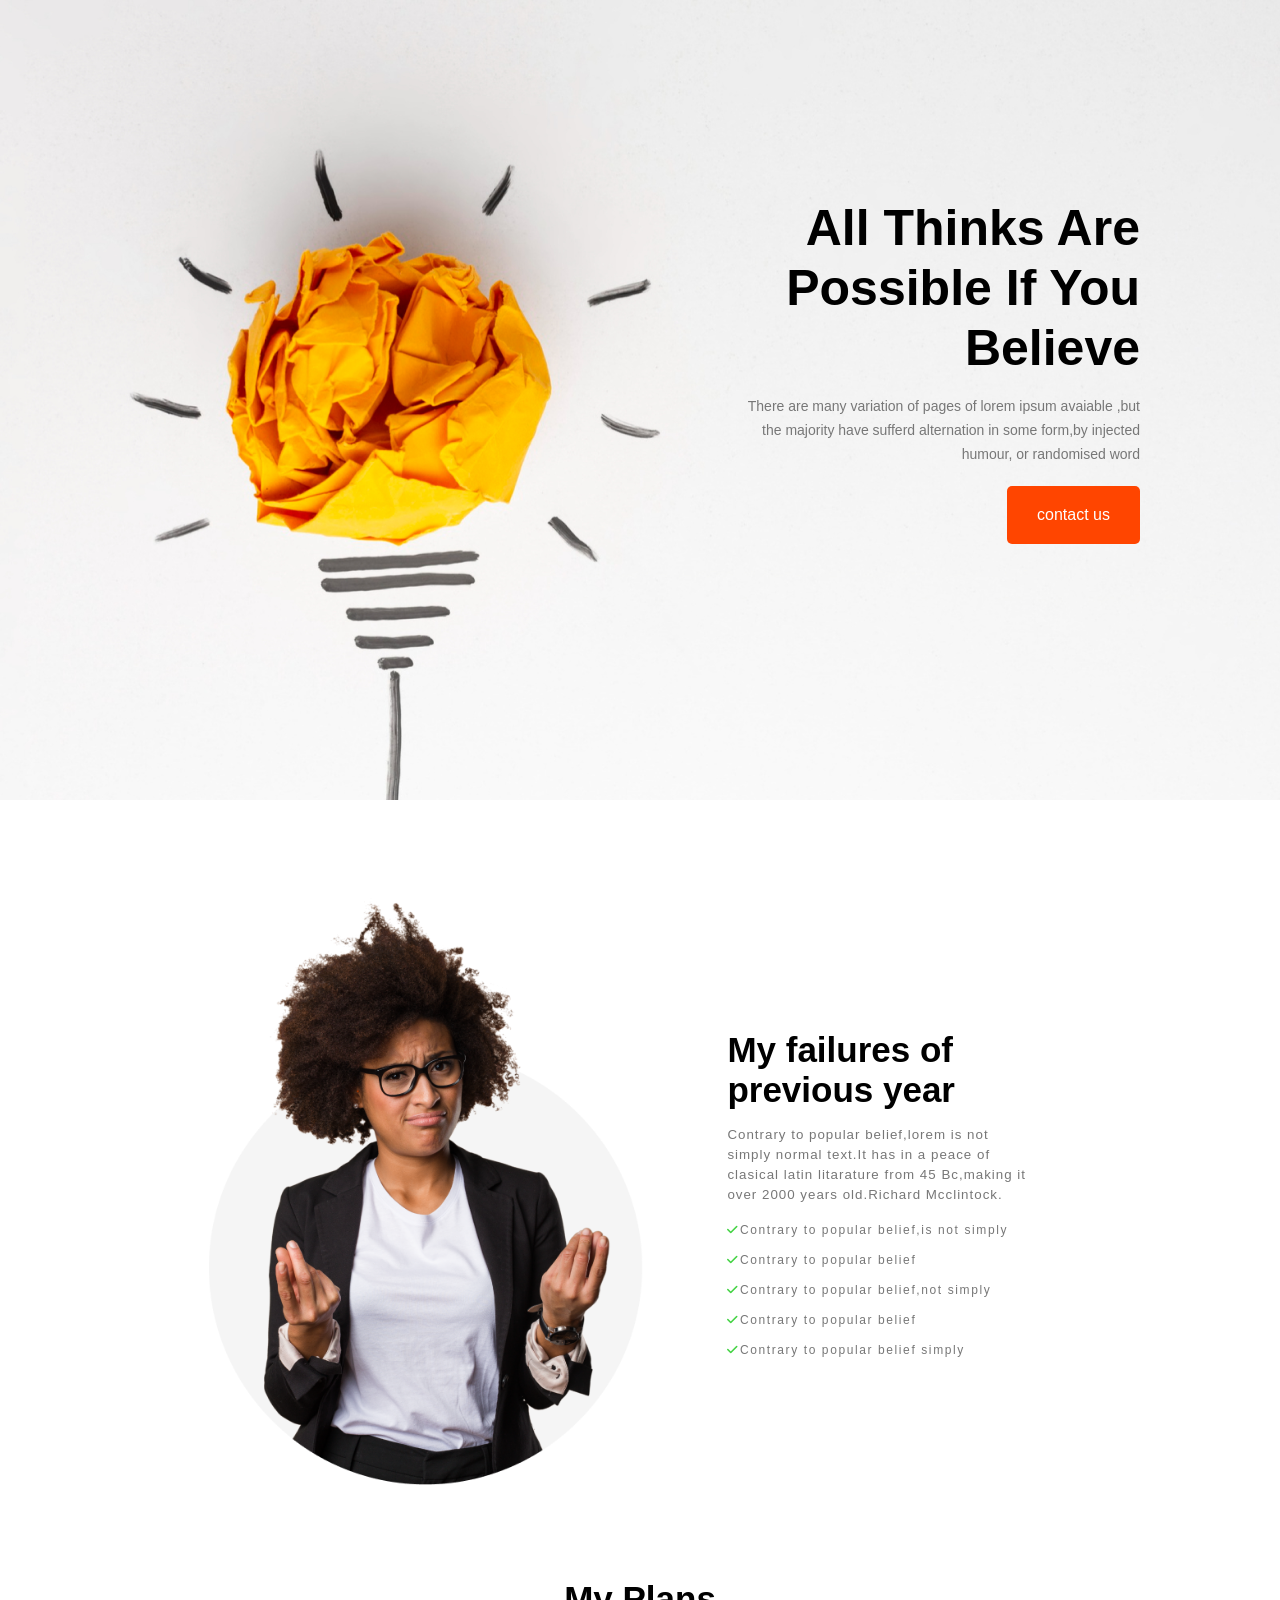
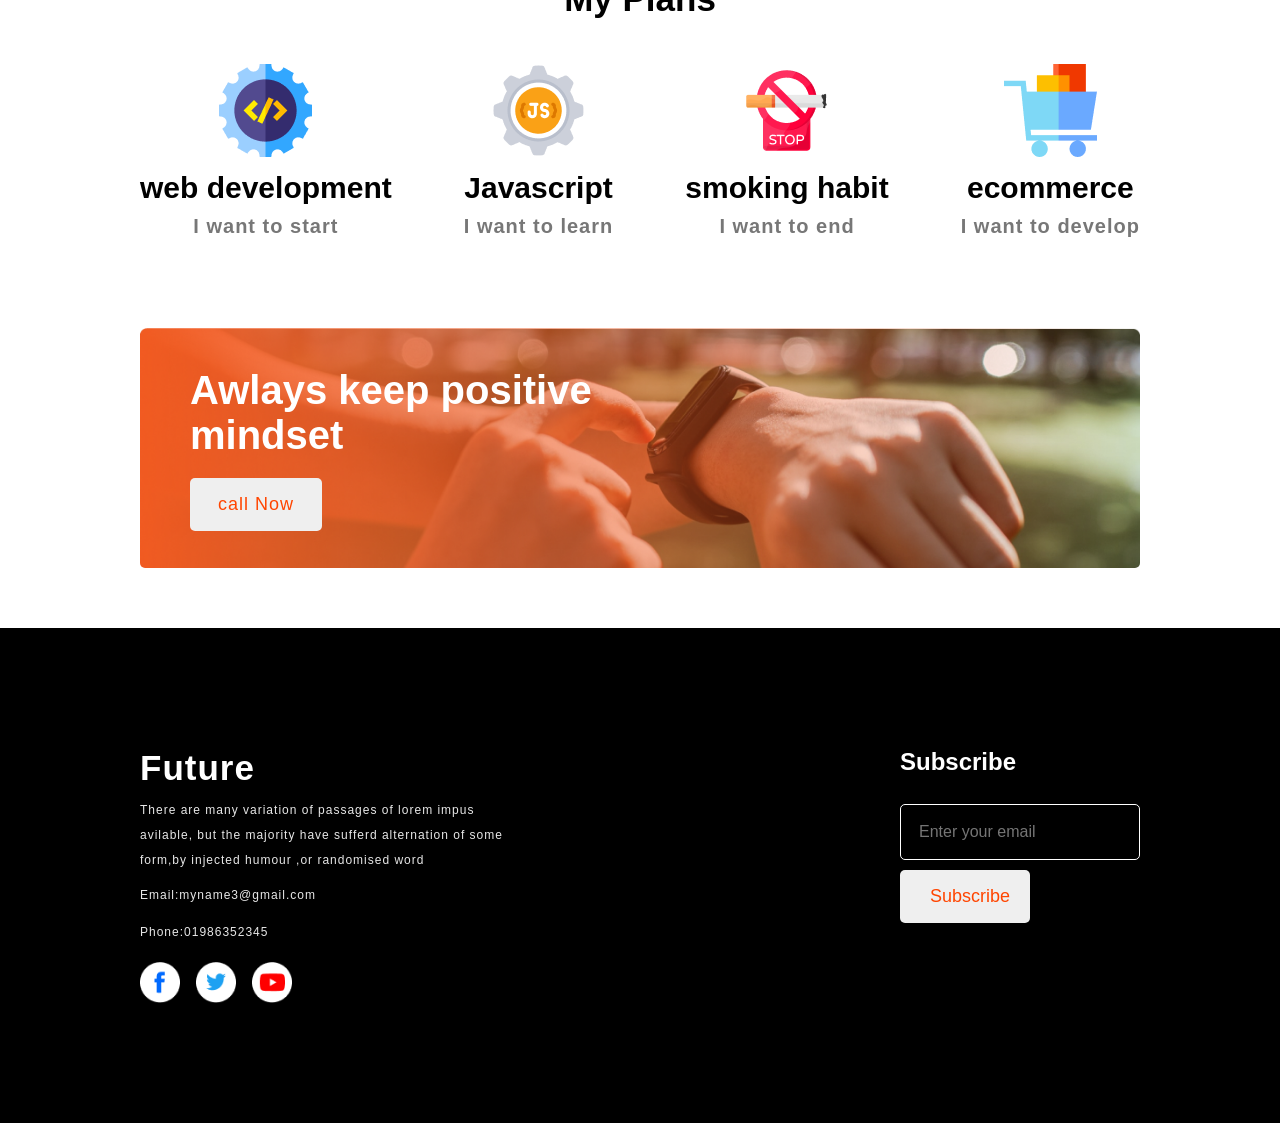
<file: index.html>
<!DOCTYPE html>
<html lang="en">
<head>
    <meta charset="UTF-8">
    <meta http-equiv="X-UA-Compatible" content="IE=edge">
    <meta name="viewport" content="width=device-width, initial-scale=1.0">
    <title></title>
    <link href="style.css"rel="stylesheet">
    <link rel="stylesheet" href="https://cdnjs.cloudflare.com/ajax/libs/font-awesome/6.2.1/css/all.min.css" integrity="sha512-MV7K8+y+gLIBoVD59lQIYicR65iaqukzvf/nwasF0nqhPay5w/9lJmVM2hMDcnK1OnMGCdVK+iQrJ7lzPJQd1w==" crossorigin="anonymous" referrerpolicy="no-referrer" />
</head>
<body>
    <div class="header">
        <div class="section1">
           
           <div class="dis1">
            <h1>all thinks are<br> possible if you <br>believe</h1>
            <p>There are many variation of pages of lorem ipsum avaiable ,but the majority
                have sufferd alternation in some form,by injected humour, or randomised word
            </p>
            <button class="btn1">contact us</button>
        </div>
    
        </div>
    </div>
    <!--header end here ------->
    <div class="section2">
       <div class="col-1"> <img src="./images/person.png"alt="img">
    </div>
        <div class="col-2">
            <h2>My failures of<br> previous year</h2>
            <small>Contrary to popular belief,lorem is not simply normal text.It has in a peace of
                clasical latin litarature from 45 Bc,making it over 2000 years old.Richard Mcclintock.
            </small>
            <ul><li><i class="fa-solid fa-check"></i>Contrary to popular belief,is not simply</li>
            <li><i class="fa-solid fa-check"></i>Contrary to popular belief</li>
            <li><i class="fa-solid fa-check"></i>Contrary to popular belief,not simply</li>
            <li><i class="fa-solid fa-check"></i>Contrary to popular belief</li>
            <li><i class="fa-solid fa-check"></i>Contrary to popular belief simply</li></ul>
        </div>
    </div>
    <!--here ends is secend section part-->
    <div class="hero-part">
        <h2>my plans</h2>
       <div class="rows">
        <div class="col-4">
            <img src="./images/icons/web.png"alt="logos">
            <h1>web development</h1>
            <h4>I want to start</h4>
        </div>
        <div class="col-5">
            <img src="./images/icons/js.png"alt="logos">
            <h1>Javascript</h1>
            <h4>I want to learn</h4>
        </div>
        <div class="col-6">
            <img src="./images/icons/smoke.png"alt="logos">
            <h1>smoking habit</h1>
            <h4>I want to end</h4>
        </div>
        <div class="col-7">
            <img src="./images/icons/ecom.png"alt="logos">
            <h1>ecommerce</h1>
            <h4>I want to develop</h4>
        </div>
     
       </div>
    </div>
    <!--rows work end here --------->
 
    
<div class="main1">
    <h1>Awlays keep positive <br>mindset</h1>
    <button>call Now</button>
</div>

    <!--main part end here -->

<footer>
     <div class="foot">
      <div class="end">
        <h1>Future</h1>
        <p>There are many variation of passages of lorem impus <br>
        avilable, but the majority have sufferd alternation of some <br>
       form,by injected humour ,or randomised word</p>
       <small class="small2">Email:myname3@gmail.com</small><br>
       <small class="small3">Phone:01986352345</small>
       <div class="logos">
        <img src="./images/icons/fb.png"alt="logo">
        <img src="./images/icons/twitter.png"alt="logo">
        <img src="./images/icons/youtube.png"alt="logo">
       </div>
      </div>
      <div class="end2">
        <h2>Subscribe</h2>
        <input type="email"placeholder="Enter your email">
        <button class="bt1-2">Subscribe</button>
      </div>


     </div>

</footer>

</body>
</html>
</file>
<file: style.css>
*{margin: 0px;
padding: 0px;
font-family: sans-serif;
box-sizing: border-box;}
.section1{
width: 1000px;
height: 390px;
margin-top: 0px;
margin-left: auto;
margin-right: auto;


}
.header{width: 100%;
height: 800px;
background: url(./images/banner/banner1.png);
background-position: top left ;

}

.dis1{width: 400px;
float: right;
margin-top: 198px;}
.dis1 h1{font-size: 50px;
         text-transform: capitalize;
        line-height: 60px;
        text-align: right;
        margin-bottom: 16px;}
.dis1 p{line-height: 24px;
    color: #777;
font-size: 14px;
text-align: right;
margin-bottom: 20px;}
.dis1 .btn1{font-size: 16px;
padding: 20px 30px;
border: none;
background-color: orangered;
color: #fff;
border-radius: 5px;
margin-left: 267px;
}
/* end of first head*/

.section2{max-width: 900px;
margin: 80px auto;
margin-bottom: 0px;
padding-top: 10px;
display: flex;
justify-content: space-around;
align-items: center;}
.col-1{
padding-right: 70px;
width: 650px;}
.col-1 img{width: 100%;}

.col-2{width: 50%;
    margin-top: 25px;
}
.col-2 h2{font-size: 35px;
    margin-bottom: 15px;
}
.col-2 small{margin-bottom: 18px;
    line-height: 20px;
    width: 300px;
    color: #777;
    letter-spacing: 1px;
display: inline-block;}
li{list-style: none;
    font-size: 12px;
    letter-spacing: 1.6px;
margin-bottom: 16px;
color: #777;}
.fa-check{color: #44d344;}


.hero-part{max-width: 1000px;
margin: 90px auto;}
.hero-part h2{text-align: center;
text-transform: capitalize;
margin-bottom: 45px;
font-size: 35px;}
.rows{display: flex;
justify-content: space-between;}
.rows img,h1{margin-bottom: 10px;}
.rows h1{font-size: 30px;}
.rows h4{font-size: 20px;
letter-spacing: 1px;
color: #777;}
.col-4,.col-5,.col-6,.col-7{text-align: center;}

  

.main1{max-width: 1000px;
margin: 60px auto;
height: 240px;
border-radius: 5px;
background-image: url(./images/gradient2.png),url(./images/watch.png);
background-size: 100%;
background-repeat: no-repeat;
background-position: top;
padding-top: 40px;
padding-left: 50px;}
.main1 h1{color: #fff;
font-size: 40px;

}
.main1 button{font-size: 18px;
letter-spacing: 1px;
padding: 16px 28px;
border: none;
border-radius: 5px;
display: inline-block;
color: orangered;
margin-top: 10px;}


footer{width: 100%;
background-color: #000000;
padding: 120px;}
.foot{max-width: 1000px;
color: #fff;
margin: 0px auto;
display: flex;
justify-content: space-between;
}
.end{width: 700px;}
.end p{font-size: 12px;
line-height: 25px;
color: #e7e7e7;
letter-spacing: 1px;}
.end h1{margin-bottom: 10px;
font-size: 35px;
letter-spacing: 1px;}
.end .logos img{margin-top: 15px;
width: 40px;
}
.end .logos{display: flex;
gap: 1rem;}
.end small{display: inline-block;
margin-top: 15px;
margin-bottom: 8px;
color: #e7e7e7;
letter-spacing: 1px;
font-size: 12px;}


.end2{display: flex;
flex-direction: column;}
.end2 h2{margin-bottom: 28px;
font-size: 24px;}
.end2 input{font-size: 16px;
width: 240px;
padding: 18px;
background-color: #000000;
border: 1px white solid;
border-radius: 5px;
display: block;
margin-bottom: 10px;}
.end2 button{font-size: 18px;
width: 130px;
padding: 16px 30px;
text-align: center;
color: orangered;
border: none;
border-radius: 5px;}
</file>
